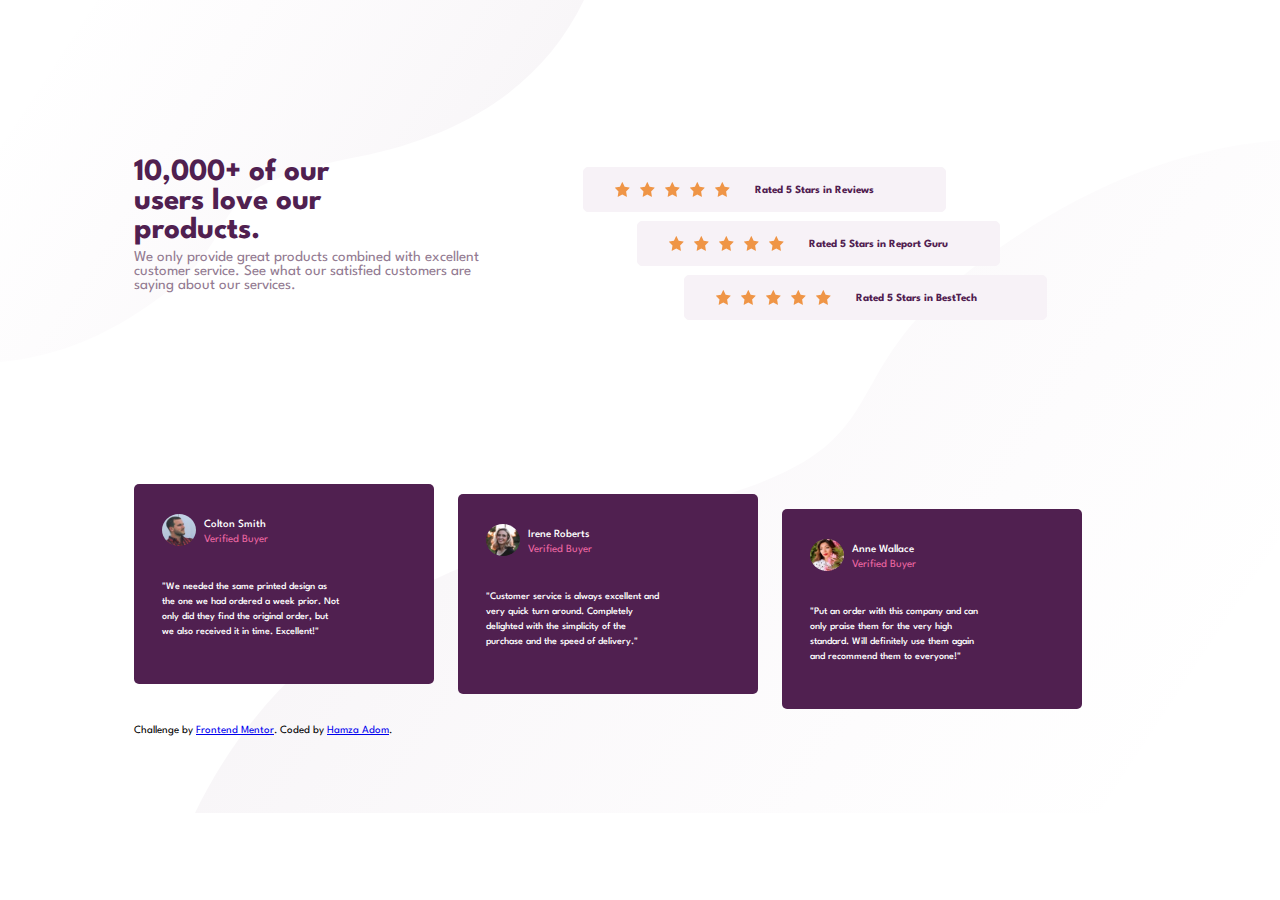
<file: index.html>
<!DOCTYPE html>
<html lang="en">
  <head>
    <meta charset="UTF-8" />
    <meta name="viewport" content="width=device-width, initial-scale=1.0" />
    <link
      rel="icon"
      href="./images/favicon-32x32.png"
      type="image/x-icon"
      sizes="32x32"
    />
    <title>Frontend Mentor | Social proof section ✨</title>
    <link rel="stylesheet" href="styles/style.css" />
  </head>
  <body>
    <!-- container column -->
    <section class="top-row">
      <!-- top-row -->
      <div class="headings">
        <!-- headings column -->

        <h1 class="head">
          10,000+ of our<br />
          users love our<br />
          products.
        </h1>

        <p class="sub-heading">
          We only provide great products combined with excellent <br />
          customer service. See what our satisfied customers are <br />
          saying about our services.
        </p>
      </div>

      <div class="rating-column">
        <!--flex column -->
        <div class="rating-box1 star">
          <img src="/images/icon-star.svg" alt="star" />
          <img src="/images/icon-star.svg" alt="star" />
          <img src="/images/icon-star.svg" alt="star" />
          <img src="/images/icon-star.svg" alt="star" />
          <img src="/images/icon-star.svg" alt="star" />
          <div class="text">Rated 5 Stars in Reviews</div>
        </div>

        <div class="rating-box2 star">
          <img src="/images/icon-star.svg" alt="star" />
          <img src="/images/icon-star.svg" alt="star" />
          <img src="/images/icon-star.svg" alt="star" />
          <img src="/images/icon-star.svg" alt="star" />
          <img src="/images/icon-star.svg" alt="star" />
          <div class="text">Rated 5 Stars in Report Guru</div>
        </div>

        <div class="rating-box3 star">
          <img src="/images/icon-star.svg" alt="star" />
          <img src="/images/icon-star.svg" alt="star" />
          <img src="/images/icon-star.svg" alt="star" />
          <img src="/images/icon-star.svg" alt="star" />
          <img src="/images/icon-star.svg" alt="star" />
          <div class="text">Rated 5 Stars in BestTech</div>
        </div>
      </div>
    </section>
    <section class="bottom-row">
      <div class="profile-box1">
        <div class="info">
          <img src="/images/image-colton.jpg" alt="image" />
          <div class="status">
            <div class="profile-name">Colton Smith</div>
            <div class="profile-status">Verified Buyer</div>
          </div>
        </div>
        <h5 class="testimonial">
          "We needed the same printed design as <br />
          the one we had ordered a week prior. Not <br />
          only did they find the original order, but <br />
          we also received it in time. Excellent!"
        </h5>
      </div>
      <div class="profile-box2">
        <div class="info">
          <img src="/images/image-irene.jpg" alt="image" />
          <div class="status">
            <div class="profile-name">Irene Roberts</div>
            <div class="profile-status">Verified Buyer</div>
          </div>
        </div>
        <h5 class="testimonial">
          "Customer service is always excellent and <br />
          very quick turn around. Completely <br />
          delighted with the simplicity of the <br />
          purchase and the speed of delivery."
        </h5>
      </div>
      <div class="profile-box3">
        <div class="info">
          <img src="/images/image-anne.jpg" alt="image" />
          <div class="status">
            <div class="profile-name">Anne Wallace</div>
            <div class="profile-status">Verified Buyer</div>
          </div>
        </div>
        <h5 class="testimonial">
          "Put an order with this company and can <br />
          only praise them for the very high <br />
          standard. Will definitely use them again <br />
          and recommend them to everyone!"
        </h5>
      </div>
    </section>
    <footer class="attribution">
      Challenge by
      <a href="https://www.frontendmentor.io?ref=challenge" target="_blank"
        >Frontend Mentor</a
      >. Coded by <a href="#">Hamza Adom</a>.
    </footer>
  </body>
</html>
</file>
<file: styles/style.css>
@import url("https://fonts.googleapis.com/css2?family=Spartan:wght@400;500;700&display=swap");
* {
  -webkit-box-sizing: border-box;
          box-sizing: border-box;
}

body {
  background-image: url("/images/bg-pattern-top-desktop.svg"), url("/images/bg-pattern-bottom-desktop.svg");
  background-repeat: no-repeat;
  background-position: top left, right 140px;
  display: -webkit-box;
  display: -ms-flexbox;
  display: flex;
  -webkit-box-orient: vertical;
  -webkit-box-direction: normal;
      -ms-flex-direction: column;
          flex-direction: column;
  -webkit-box-align: start;
      -ms-flex-align: start;
          align-items: flex-start;
  font-family: "Spartan";
  font-size: 15px;
  padding: 0;
  margin: 0 134px;
  padding: 0;
}

.top-row {
  display: -webkit-box;
  display: -ms-flexbox;
  display: flex;
  -webkit-box-orient: horizontal;
  -webkit-box-direction: normal;
      -ms-flex-direction: row;
          flex-direction: row;
  -webkit-box-pack: start;
      -ms-flex-pack: start;
          justify-content: flex-start;
  margin-top: 158px;
  width: 1080px;
}

.headings {
  display: -webkit-box;
  display: -ms-flexbox;
  display: flex;
  -webkit-box-orient: vertical;
  -webkit-box-direction: normal;
      -ms-flex-direction: column;
          flex-direction: column;
  -webkit-box-pack: center;
      -ms-flex-pack: center;
          justify-content: center;
  -webkit-box-align: start;
      -ms-flex-align: start;
          align-items: flex-start;
  font-size: 15px;
  margin-top: 0;
}

.rating-column {
  display: -webkit-box;
  display: -ms-flexbox;
  display: flex;
  -webkit-box-orient: vertical;
  -webkit-box-direction: normal;
      -ms-flex-direction: column;
          flex-direction: column;
  -webkit-box-align: start;
      -ms-flex-align: start;
          align-items: flex-start;
  margin-bottom: 0;
}

.rating-box1 {
  display: -webkit-box;
  display: -ms-flexbox;
  display: flex;
  border: 1px solid #f7f2f7;
  -webkit-box-align: center;
      -ms-flex-align: center;
          align-items: center;
  border-radius: 5px;
  width: 363px;
  height: 45px;
  margin-top: 9px;
  margin-left: 104px;
  background: #f7f2f7;
  color: #502050;
  font-weight: 700;
  padding-left: 26px;
  font-size: 11px;
}

.text {
  padding-left: 20px;
}

.rating-box2 {
  display: -webkit-box;
  display: -ms-flexbox;
  display: flex;
  border: 1px solid #f7f2f7;
  -webkit-box-align: center;
      -ms-flex-align: center;
          align-items: center;
  border-radius: 5px;
  width: 363px;
  height: 45px;
  margin-top: 9px;
  margin-left: 158px;
  background: #f7f2f7;
  color: #502050;
  font-weight: 700;
  padding-left: 26px;
  font-size: 11px;
}

.rating-box3 {
  display: -webkit-box;
  display: -ms-flexbox;
  display: flex;
  border: 1px solid #f7f2f7;
  -webkit-box-align: center;
      -ms-flex-align: center;
          align-items: center;
  border-radius: 5px;
  width: 363px;
  height: 45px;
  margin-top: 9px;
  margin-left: 205px;
  background: #f7f2f7;
  color: #502050;
  font-weight: 700;
  padding-left: 26px;
  font-size: 11px;
}

.star > img {
  margin: 5px;
  width: 15px;
  height: 15px;
}

.head {
  color: #502050;
  font-weight: 700;
  font-size: 31px;
  margin-bottom: 0;
  margin-top: 0;
}

.sub-heading {
  color: #937b92;
  margin-top: 5px;
  font-weight: 400;
  width: -webkit-max-content;
  width: -moz-max-content;
  width: max-content;
  margin-bottom: auto;
}

.bottom-row {
  display: -webkit-box;
  display: -ms-flexbox;
  display: flex;
  -webkit-box-pack: start;
      -ms-flex-pack: start;
          justify-content: flex-start;
  margin-top: 9px;
  width: 1080px;
}

.profile-box1 {
  display: -webkit-box;
  display: -ms-flexbox;
  display: flex;
  -webkit-box-orient: vertical;
  -webkit-box-direction: normal;
      -ms-flex-direction: column;
          flex-direction: column;
  margin-bottom: 16px;
  background-color: #502050;
  border-radius: 5px;
  height: 200px;
  width: 300px;
  -webkit-box-pack: center;
      -ms-flex-pack: center;
          justify-content: center;
  margin-top: 155px;
  padding: 28px;
}

.profile-box2 {
  display: -webkit-box;
  display: -ms-flexbox;
  display: flex;
  -webkit-box-orient: vertical;
  -webkit-box-direction: normal;
      -ms-flex-direction: column;
          flex-direction: column;
  margin-bottom: 16px;
  background-color: #502050;
  border-radius: 5px;
  height: 200px;
  width: 300px;
  -webkit-box-pack: center;
      -ms-flex-pack: center;
          justify-content: center;
  margin-top: 165px;
  margin-left: 24px;
  padding: 28px;
}

.profile-box3 {
  display: -webkit-box;
  display: -ms-flexbox;
  display: flex;
  -webkit-box-orient: vertical;
  -webkit-box-direction: normal;
      -ms-flex-direction: column;
          flex-direction: column;
  margin-bottom: 16px;
  background-color: #502050;
  border-radius: 5px;
  height: 200px;
  width: 300px;
  -webkit-box-pack: center;
      -ms-flex-pack: center;
          justify-content: center;
  margin-top: 180px;
  margin-left: 24px;
  padding: 28px;
}

.info {
  display: -webkit-box;
  display: -ms-flexbox;
  display: flex;
  -webkit-box-orient: horizontal;
  -webkit-box-direction: normal;
      -ms-flex-direction: row;
          flex-direction: row;
  margin-top: 2px;
  margin-bottom: 16px;
}

.info > img {
  border-radius: 50%;
  width: 34px;
  height: 32px;
}

.status {
  display: -webkit-box;
  display: -ms-flexbox;
  display: flex;
  -ms-flex-wrap: wrap;
      flex-wrap: wrap;
  width: 100px;
  margin-left: 8px;
}

.profile-status {
  color: #ee68a4;
  font-size: 7px;
  margin-top: 2px;
  font-size: 11px;
  font-weight: 400;
}

.profile-name {
  font-size: 11px;
  color: white;
  margin-top: 5px;
  font-weight: 500;
}

.testimonial {
  font-size: 10px;
  color: white;
  line-height: 1.5;
  font-weight: 500;
}

footer {
  font-size: 11px;
  text-align: center;
}

footer :a {
  color: #3e52a3;
}
/*# sourceMappingURL=style2.css.map */
</file>
